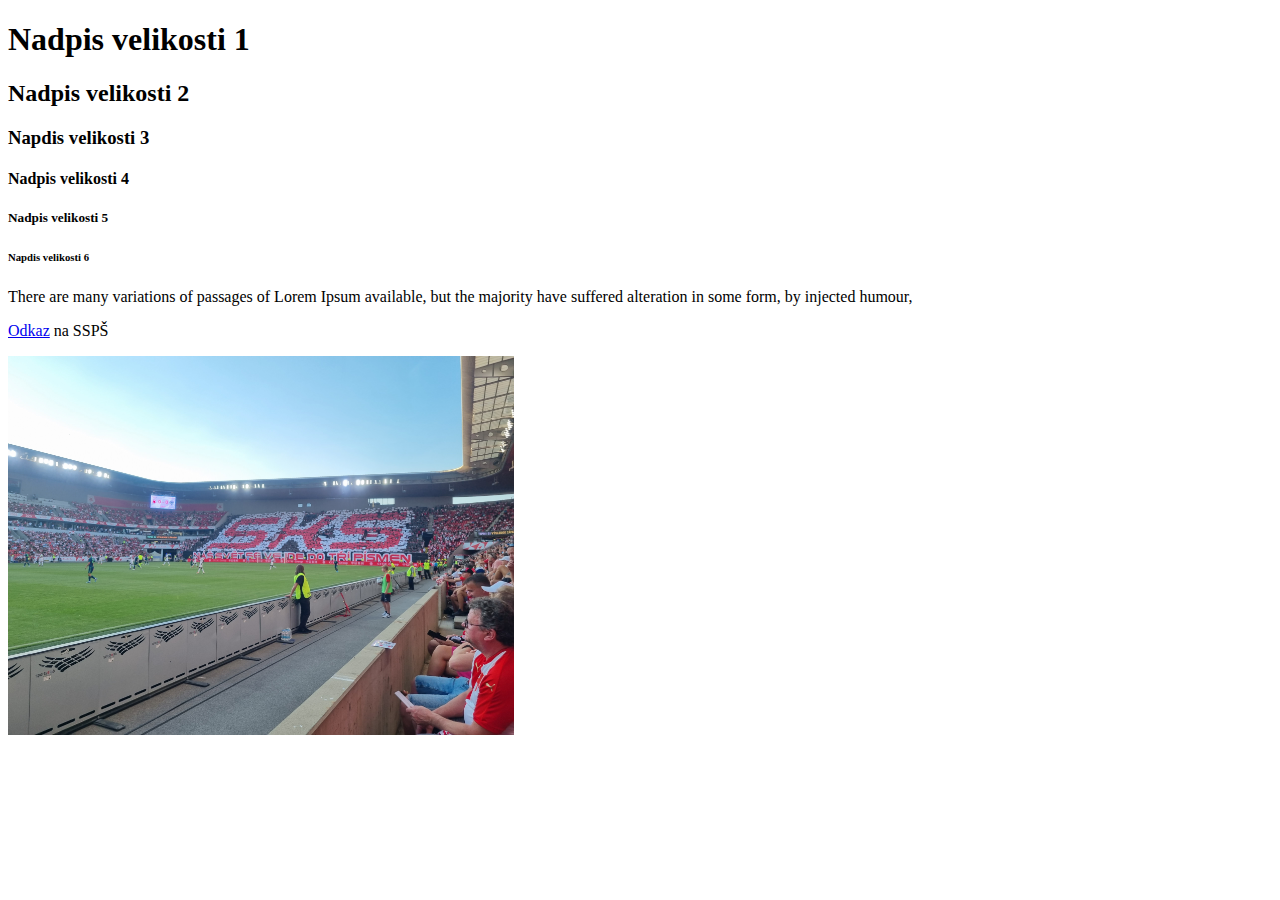
<file: index.html>
<!DOCTYPE html>
<head>
    <meta charset="utf-8">
    <meta http-equiv="X-UA-Compatible" content="IE=edge">
    <title>WBA 30.9.</title>
    <link rel="stylesheet" href="style.css">
</head>
<body>
    <h1>Nadpis velikosti 1</h1>
    <h2>Nadpis velikosti 2</h2>
    <h3>Napdis velikosti 3</h3>
    <h4>Nadpis velikosti 4</h4>
    <h5>Nadpis velikosti 5</h5>
    <h6>Napdis velikosti 6</h6>
    <p>There are many variations of passages of Lorem Ipsum available, but the majority have suffered alteration in some form, by injected humour,</p>
    <p><a href="https://ssps.cz">Odkaz</a> na SSPŠ</p>
    <img src="images/20220804_191922.jpg">
</body>
</html>
</file>
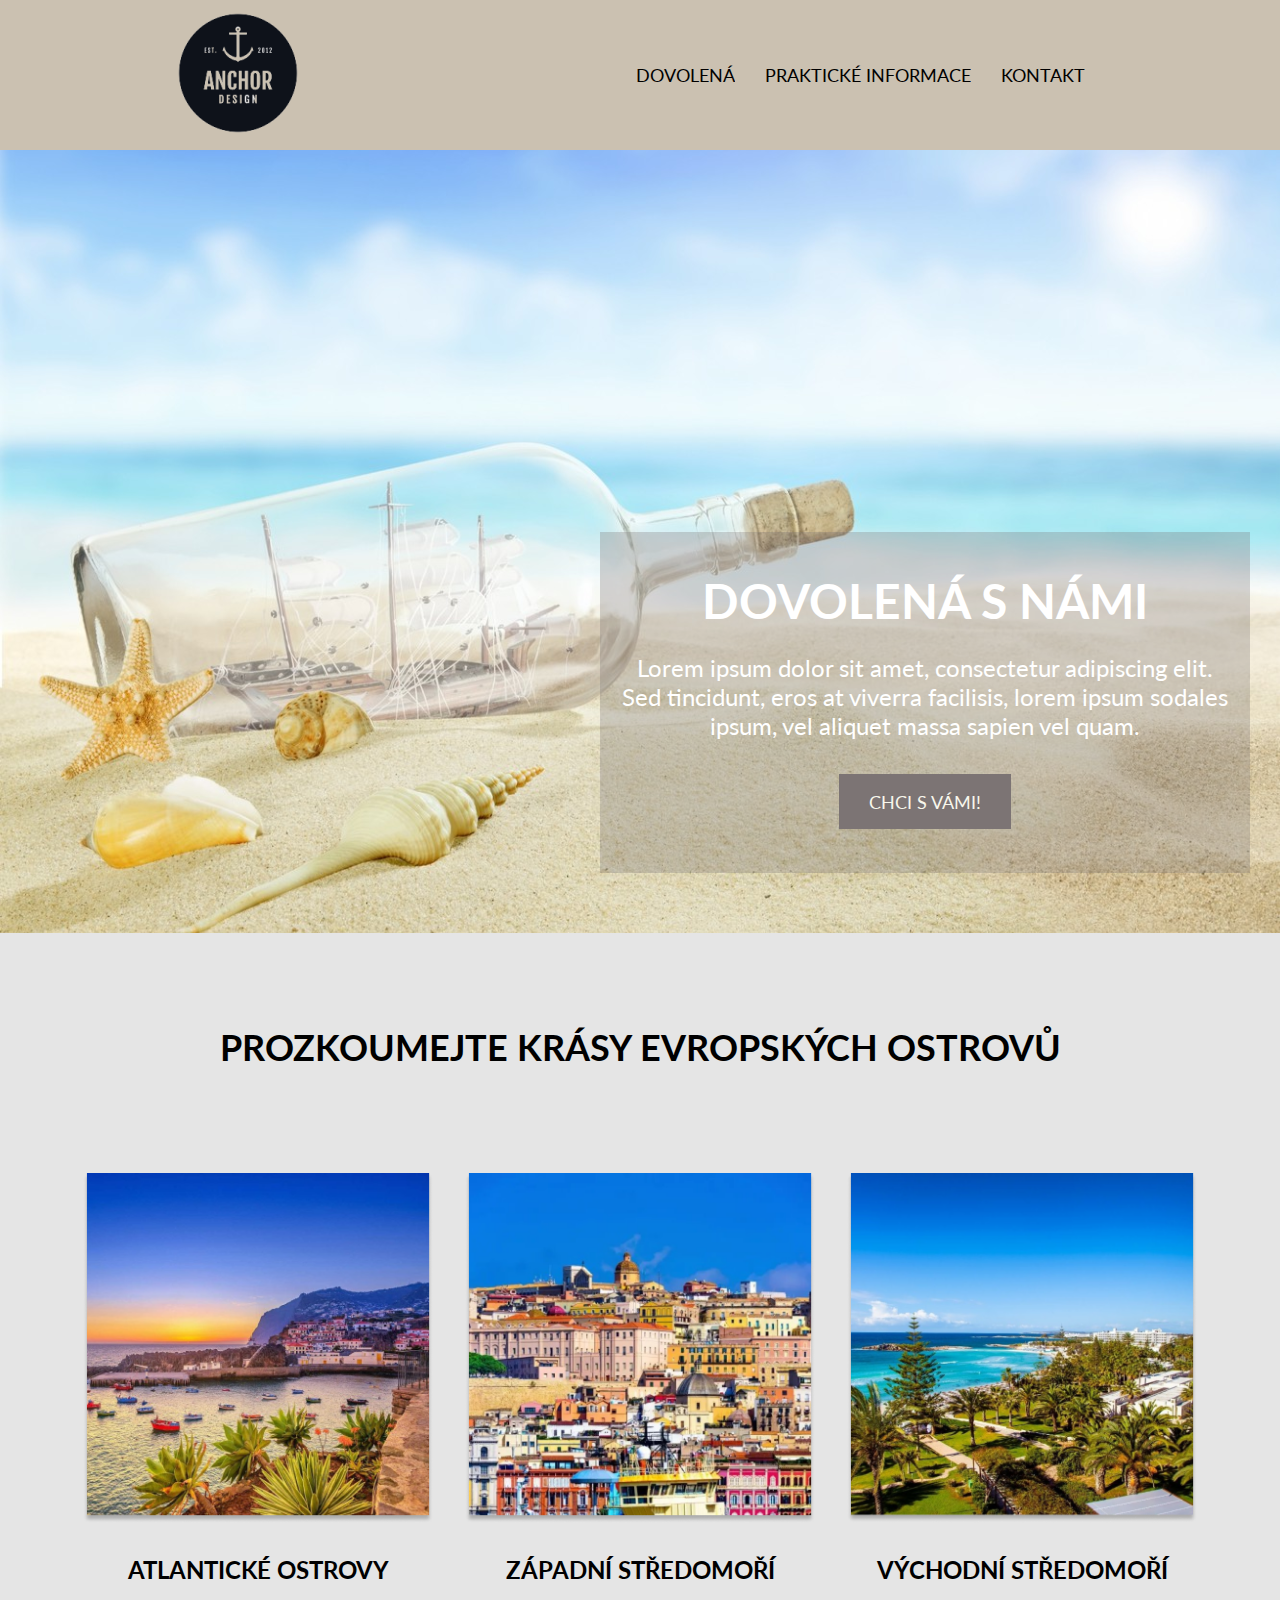
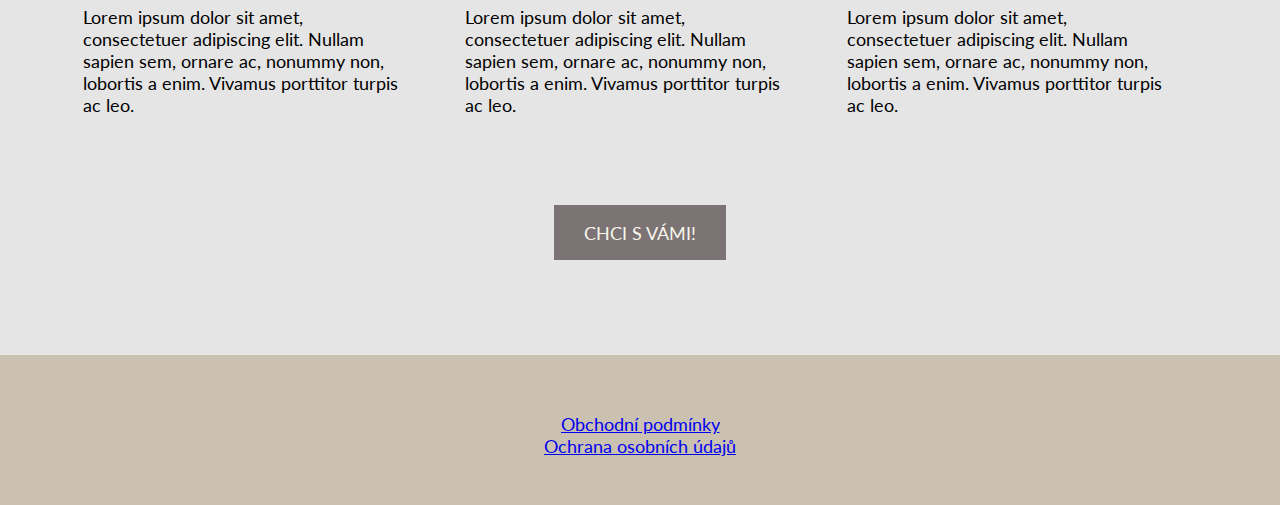
<file: individual-work/figma-01/index.html>
<!DOCTYPE html>
<html lang="cs">
<head>
        <meta charset="UTF-8">
        <meta http-equiv="X-UA-Compatible" content="IE=edge">
        <meta name="viewport" content="width=device-width, initial-scale=1.0">
        <title>Figma 01</title>
        <link rel="stylesheet" href="style.css">
        <link href='https://fonts.googleapis.com/css?family=Lato' rel='stylesheet'>
</head>
<body>
        <header>
                <nav>
                        <!--logo-->
                        <div class="logo">
                                <img src="images/logo.png" alt="logo">
                        </div>
                        <!--menu-->
                        <div class="menu">
                                <a href="#" class="active">Dovolená</a>
                                <a href="info.html">Praktické informace</a>
                                <a href="kontakt.html">Kontakt</a>
                        </div>
                        <div class="hamburger">
                                <span></span>
                                <span></span>
                                <span></span>
                        </div>
                </nav>

        </header>
        <!--úvodní bar-->
        <section class="sekce-jedna">
                <!--bar první-->
                <div class="nadpis">
                        <h1>Dovolená s námi</h1>
                        <p>Lorem ipsum dolor sit amet, consectetur adipiscing elit. Sed tincidunt, eros at viverra facilisis, lorem ipsum sodales ipsum, vel aliquet massa sapien vel quam.</p>
                        <button>Chci s vámi!</button>
                </div>
        </section>
        <!--secondary bar-->
        <section class="sekce-dva">
                <div class="obsah">
                        <h2>Prozkoumejte krásy evropských ostrovů</h2>
                        <!--obrazek1-->
                        <div class="image-containers">
                                <div class="image-wrapper">
                                        <img src="images/madeira.png" alt="Atlatincké ostrovy">
                                        <div class="option">
                                                <h3>Atlantické ostrovy</h3>
                                                <p>Lorem ipsum dolor sit amet, consectetuer adipiscing elit. Nullam sapien sem, ornare ac, nonummy non, lobortis a enim. Vivamus porttitor turpis ac leo.</p>
                                        </div>
                        </div>
                        <!--obrazek2-->
                        <div class="image-wrapper">
                                <img src="images/sardinie.png" alt="Západní středomoří">
                                <div class="option">
                                        <h3>Západní středomoří</h3>
                                        <p>Lorem ipsum dolor sit amet, consectetuer adipiscing elit. Nullam sapien sem, ornare ac, nonummy non, lobortis a enim. Vivamus porttitor turpis ac leo.</p>
                                </div>
                        </div>
                        <!--obrazek3-->
                        <div class="image-wrapper">
                                <img src="images/kypr.png" alt="Východní středomoří">
                                <div class="option">
                                        <h3>Východní středomoří</h3>
                                        <p>Lorem ipsum dolor sit amet, consectetuer adipiscing elit. Nullam sapien sem, ornare ac, nonummy non, lobortis a enim. Vivamus porttitor turpis ac leo.</p>
                                </div>
                        </div>
                </div>
                <button>Chci s vámi!</button>
        </section>
        <!--zápatí-->
        <footer>
                <a href="#">Obchodní podmínky</a>
                <a href="#">Ochrana osobních údajů</a>
        </footer>
        <script src="script.js"></script>
</body>
</html>
</file>
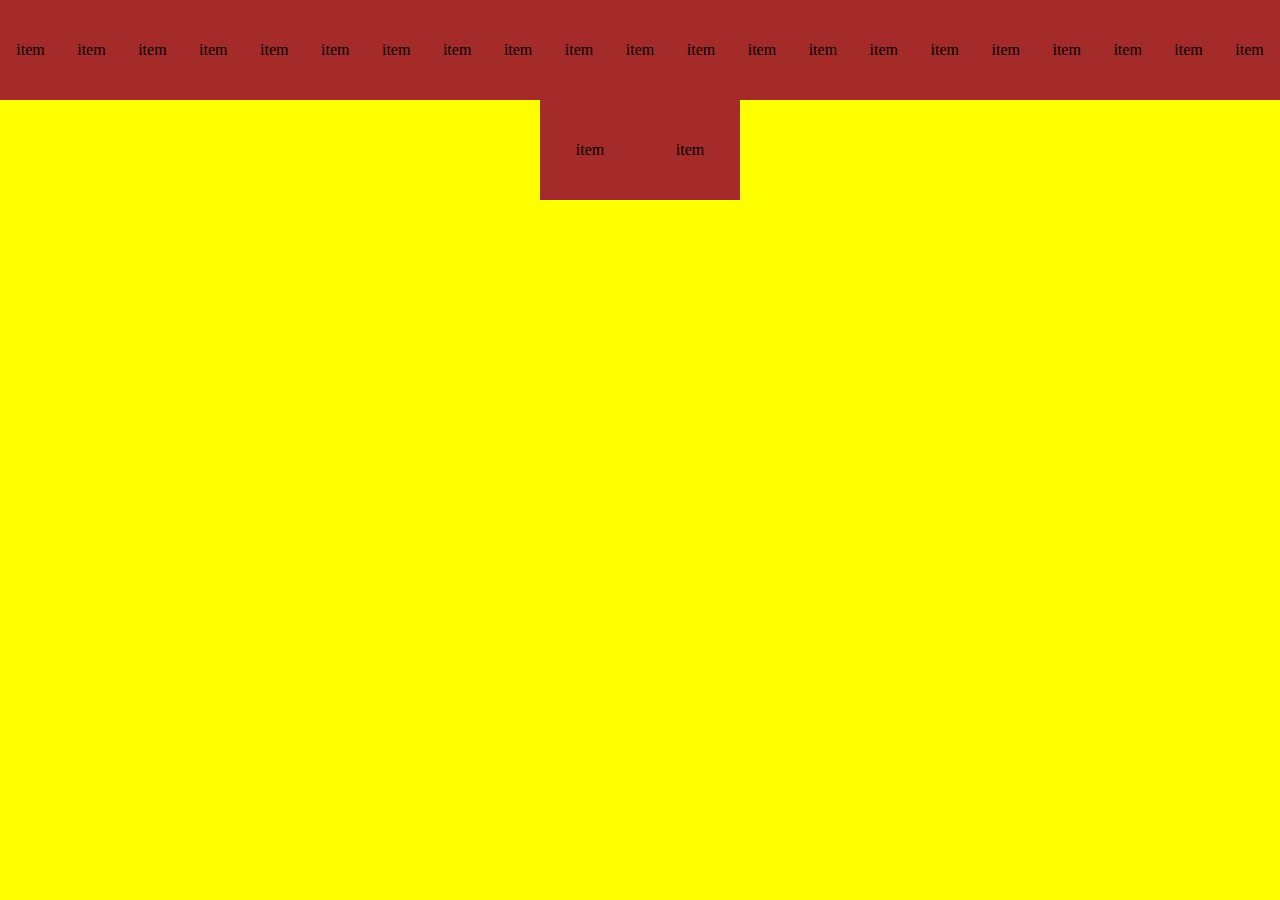
<file: individual-work/flex-00/index.html>
<!DOCTYPE html>
<html lang="cs">
<head>
        <meta charset="UTF-8">
        <meta http-equiv="X-UA-Compatible" content="IE=edge">
        <meta name="viewport" content="width=device-width, initial-scale=1.0">
        <link rel="stylesheet" href="style.css">
        <title>Flex 00</title>
</head>
<body>
        <div class="box-main">
                <div class="flex">
                    <div class="flex-1">
                        <div class="box"><a>item</a></div>
                        <div class="box"><a>item</a></div>
                        <div class="box"><a>item</a></div>
                        <div class="box"><a>item</a></div>
                        <div class="box"><a>item</a></div>
                        <div class="box"><a>item</a></div>
                        <div class="box"><a>item</a></div>
                        <div class="box"><a>item</a></div>
                        <div class="box"><a>item</a></div>
                        <div class="box"><a>item</a></div>
                        <div class="box"><a>item</a></div>
                        <div class="box"><a>item</a></div>
                        <div class="box"><a>item</a></div>
                        <div class="box"><a>item</a></div>
                        <div class="box"><a>item</a></div>
                        <div class="box"><a>item</a></div>
                        <div class="box"><a>item</a></div>
                        <div class="box"><a>item</a></div>
                        <div class="box"><a>item</a></div>
                        <div class="box"><a>item</a></div>
                        <div class="box"><a>item</a></div>
                    </div>
                    <div class="flex-2">
                        <div class="box1"><a>item</a></div>
                        <div class="box1"><a>item</a></div>
                    </div>
                </div>
        </div>
</body>
</html>
</file>
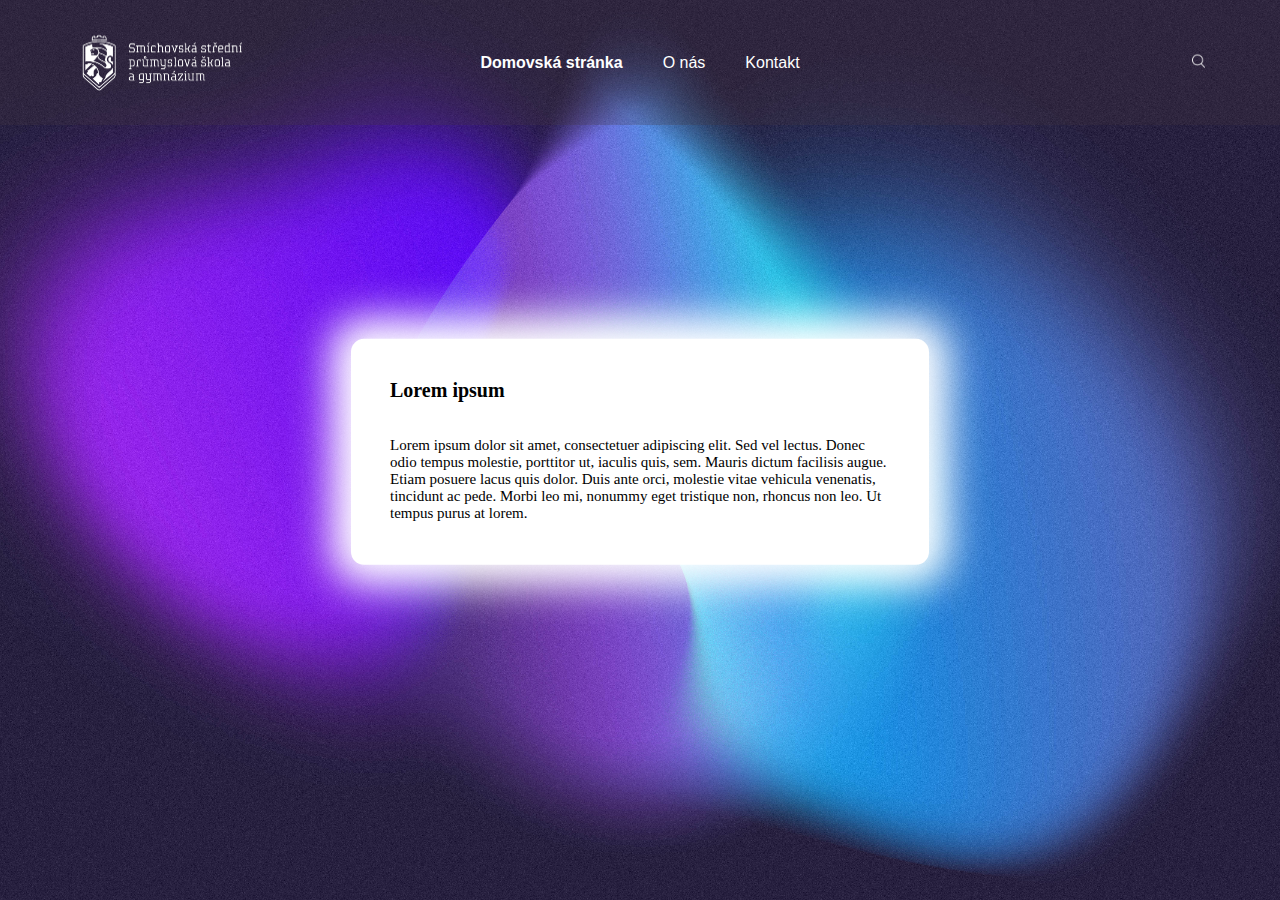
<file: individual-work/flex-01/index.html>
<html lang="cs">
<head>
        <meta charset="UTF-8">
        <meta http-equiv="X-UA-Compatible" content="IE=edge">
        <meta name="viewport" content="width=device-width, initial-scale=1.0">
        <title>CSS Flex</title>
        <!--zde pridat fonty-->
        <link rel="stylesheet" href="style.css">
</head>

<body>
        <!--hlavicka, menu, logo-->
        <header style="z-index: +1">
                <img class="logo" src="logo.png" alt="SSPŠ a gymnázium">
                <div class="center center-vertically center-horizontally">
                        <div class="center2">
                                <div class="home"><p>Domovská stránka</p></div>
                                <div class="about-us"><p>O nás</p></div>
                                <div class="contact"><p>Kontakt</p></div>
                        </div>
                </div>
                <img class="search" src="search.png" alt="search">
        </header>
        <!--telicko, text a dalsi divy-->
        <div class="center center-vertically center-horizontally">
                <div class="content">
                        <div class="box">
                                <h5>Lorem ipsum</h5>
                                <h6>Lorem ipsum dolor sit amet, consectetuer adipiscing elit. Sed vel lectus. Donec odio tempus molestie, porttitor ut, iaculis quis, sem. Mauris dictum facilisis augue. Etiam posuere lacus quis dolor. Duis ante orci, molestie vitae vehicula venenatis, tincidunt ac pede. Morbi leo mi, nonummy eget tristique non, rhoncus non leo. Ut tempus purus at lorem.</h6>
                        </div>
                </div>
        </div>
        <div class="background"></div>
</body>

</html>
</file>
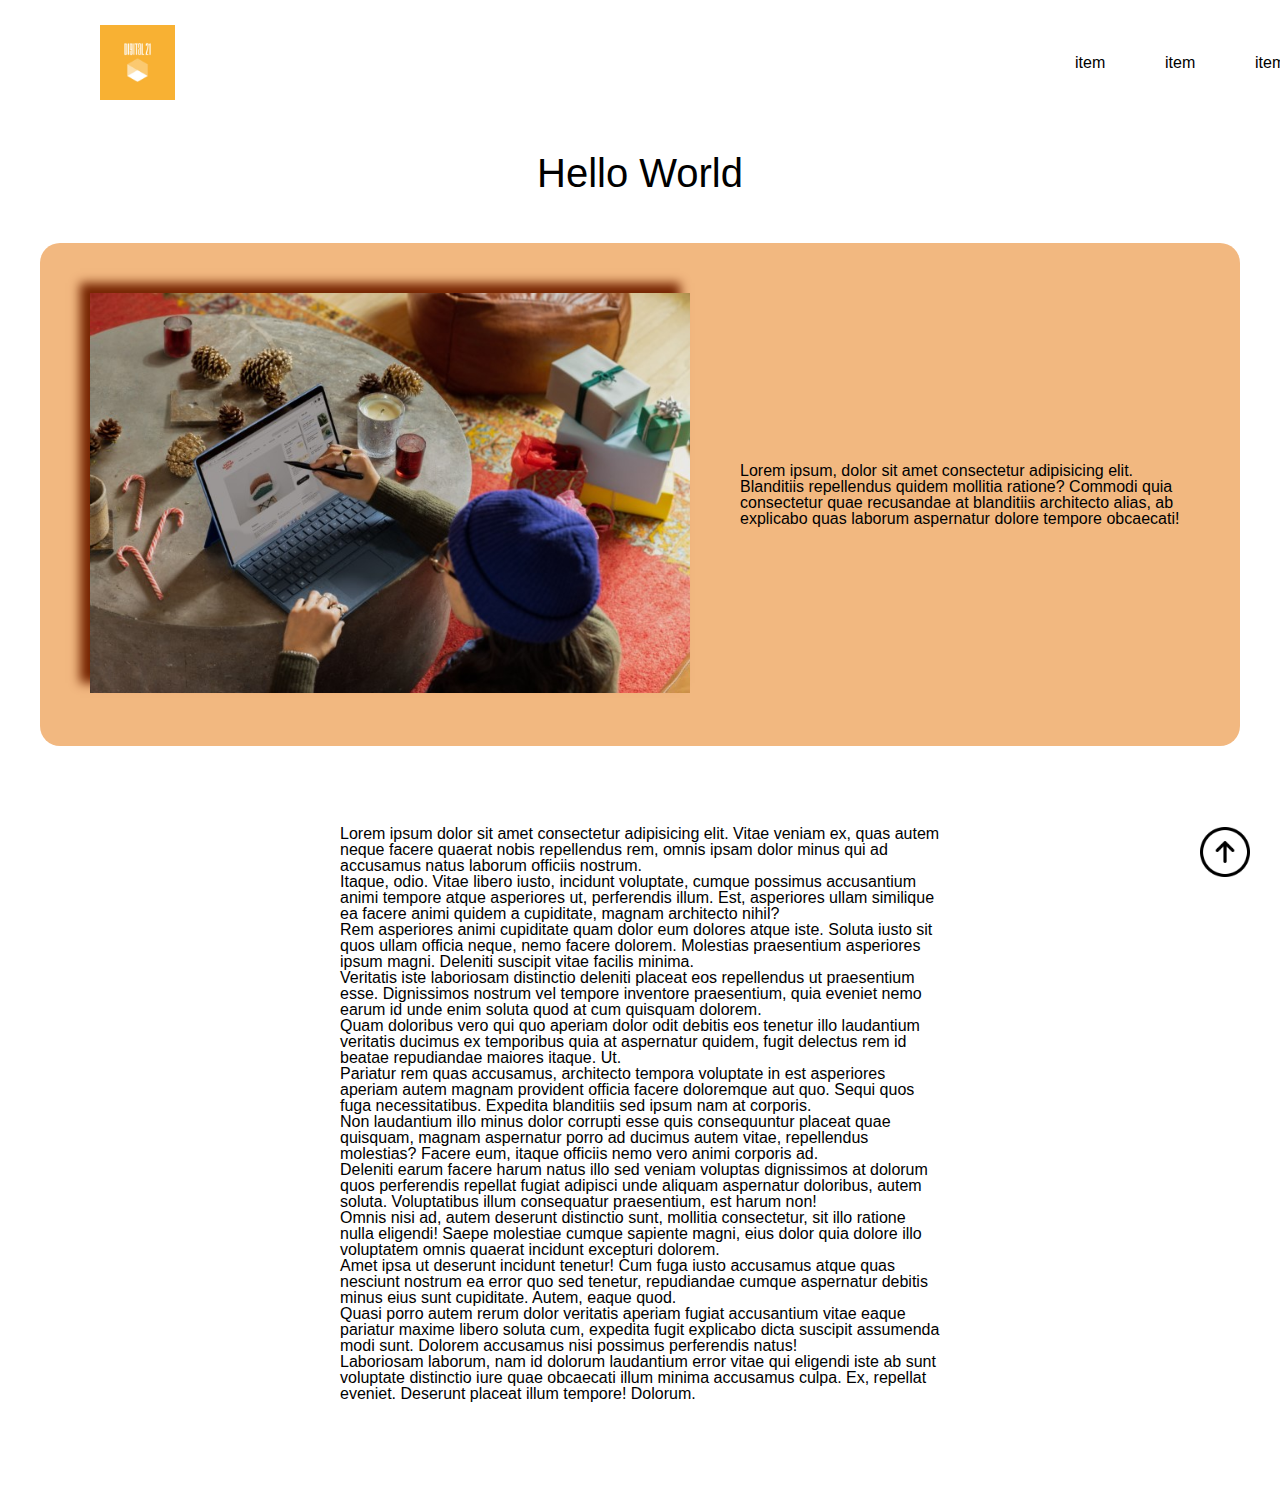
<file: individual-work/css-position-1/css-position-revision_zadani/index.html>
<!DOCTYPE html>
<html lang="en">

<head>
    <meta charset="UTF-8">
    <meta http-equiv="X-UA-Compatible" content="IE=edge">
    <meta name="viewport" content="width=device-width, initial-scale=1.0">
    <title>CSS position</title>
    <link rel="stylesheet" href="reset.css">
    <link rel="stylesheet" href="style.css">
</head>

<body>
    <main class="container">
        <header class="header">
            <div class="header-logo">
                <img src="./images/logo_size_invert.jpg" alt="" srcset="">
            </div>
            <nav class="navbar">
                <div class="nav-item">item</div>
                <div class="nav-item">item</div>
                <div class="nav-item">item</div>
            </nav>
        </header>

        <div class="headline-1">
            <h1>Hello World</h1>
        </div>

        <section class="hero-section">
            <div class="hero-img">
                <img src="./images/hero-small.jpg" alt="Hero">
                <div class="img-placeholder"></div>
            </div>
            <div class="hero-text">
                <p>Lorem ipsum, dolor sit amet consectetur adipisicing elit. Blanditiis repellendus quidem mollitia
                    ratione? Commodi quia consectetur quae recusandae at blanditiis architecto alias, ab explicabo quas
                    laborum aspernatur dolore tempore obcaecati!</p>
            </div>
        </section>
        <section class="text">
            <div class="text-wrapper">
                <p>Lorem ipsum dolor sit amet consectetur adipisicing elit. Vitae veniam ex, quas autem neque facere
                    quaerat
                    nobis repellendus rem, omnis ipsam dolor minus qui ad accusamus natus laborum officiis nostrum.</p>
                <p>Itaque, odio. Vitae libero iusto, incidunt voluptate, cumque possimus accusantium animi tempore atque
                    asperiores ut, perferendis illum. Est, asperiores ullam similique ea facere animi quidem a
                    cupiditate,
                    magnam architecto nihil?</p>
                <p>Rem asperiores animi cupiditate quam dolor eum dolores atque iste. Soluta iusto sit quos ullam
                    officia
                    neque, nemo facere dolorem. Molestias praesentium asperiores ipsum magni. Deleniti suscipit vitae
                    facilis minima.</p>
                <p>Veritatis iste laboriosam distinctio deleniti placeat eos repellendus ut praesentium esse.
                    Dignissimos
                    nostrum vel tempore inventore praesentium, quia eveniet nemo earum id unde enim soluta quod at cum
                    quisquam dolorem.</p>
                <p>Quam doloribus vero qui quo aperiam dolor odit debitis eos tenetur illo laudantium veritatis ducimus
                    ex
                    temporibus quia at aspernatur quidem, fugit delectus rem id beatae repudiandae maiores itaque. Ut.
                </p>
                <p>Pariatur rem quas accusamus, architecto tempora voluptate in est asperiores aperiam autem magnam
                    provident officia facere doloremque aut quo. Sequi quos fuga necessitatibus. Expedita blanditiis sed
                    ipsum nam at corporis.</p>
                <p>Non laudantium illo minus dolor corrupti esse quis consequuntur placeat quae quisquam, magnam
                    aspernatur
                    porro ad ducimus autem vitae, repellendus molestias? Facere eum, itaque officiis nemo vero animi
                    corporis ad.</p>
                <p>Deleniti earum facere harum natus illo sed veniam voluptas dignissimos at dolorum quos perferendis
                    repellat fugiat adipisci unde aliquam aspernatur doloribus, autem soluta. Voluptatibus illum
                    consequatur
                    praesentium, est harum non!</p>
                <p>Omnis nisi ad, autem deserunt distinctio sunt, mollitia consectetur, sit illo ratione nulla eligendi!
                    Saepe molestiae cumque sapiente magni, eius dolor quia dolore illo voluptatem omnis quaerat incidunt
                    excepturi dolorem.</p>
                <p>Amet ipsa ut deserunt incidunt tenetur! Cum fuga iusto accusamus atque quas nesciunt nostrum ea error
                    quo
                    sed tenetur, repudiandae cumque aspernatur debitis minus eius sunt cupiditate. Autem, eaque quod.
                </p>
                <p>Quasi porro autem rerum dolor veritatis aperiam fugiat accusantium vitae eaque pariatur maxime libero
                    soluta cum, expedita fugit explicabo dicta suscipit assumenda modi sunt. Dolorem accusamus nisi
                    possimus
                    perferendis natus!</p>
                <p>Laboriosam laborum, nam id dolorum laudantium error vitae qui eligendi iste ab sunt voluptate
                    distinctio
                    iure quae obcaecati illum minima accusamus culpa. Ex, repellat eveniet. Deserunt placeat illum
                    tempore!
                    Dolorum.</p>
            </div>
        </section>

        <div class="top-link-wrapper">
            <div class="top-link">
                <a href="#">
                    <img src="./images/up-arrow.png" alt="Ikona">
                </a>
            </div>
        </div>
    </main>

</body>

</html>
</file>
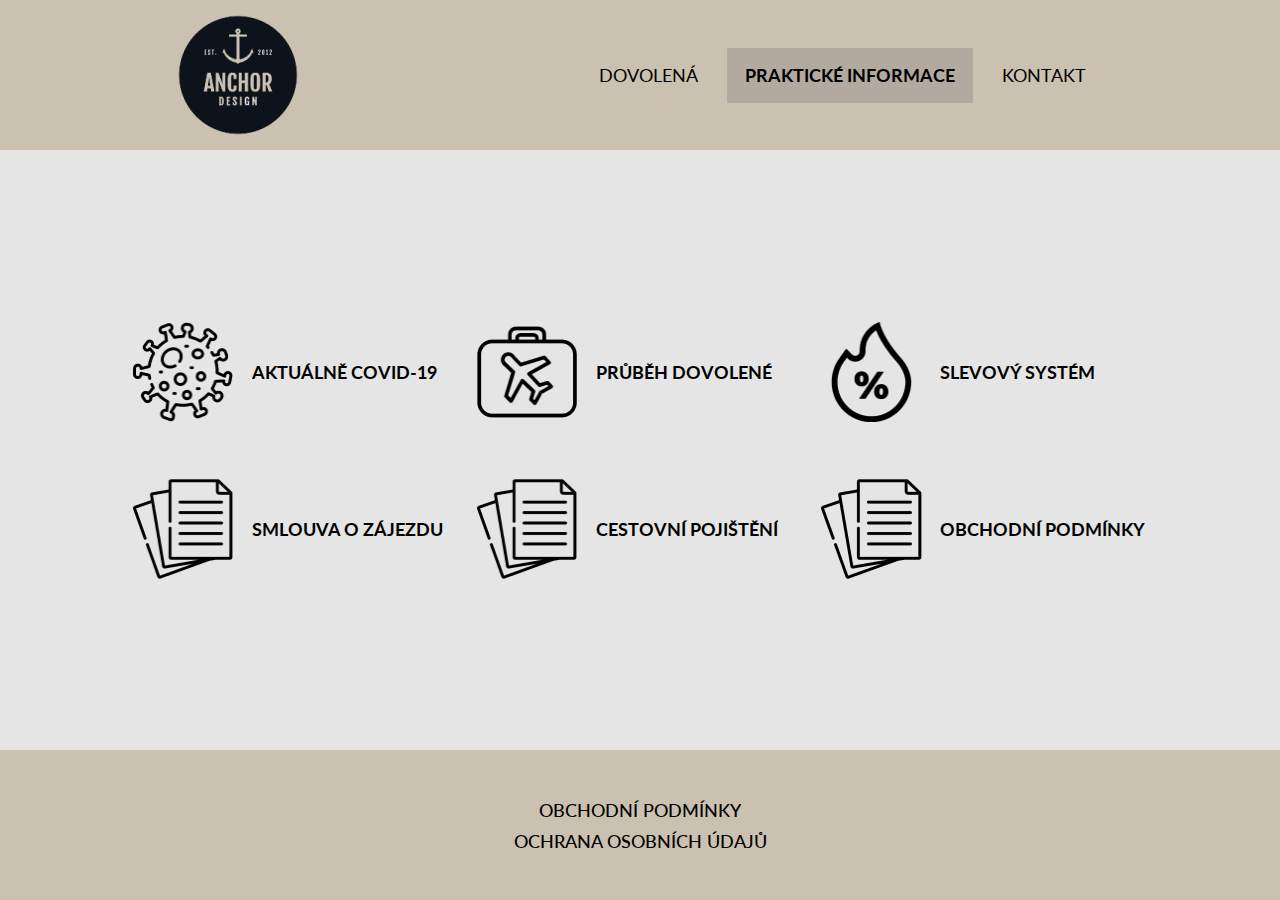
<file: individual-work/figma-01/info.html>
<html lang="cs">
<head>
    <meta charset="UTF-8">
    <meta http-equiv="X-UA-Compatible" content="IE=edge">
    <meta name="viewport" content="width=device-width, initial-scale=1.0">
    <title>Informace</title>
    <link rel="stylesheet" href="scss.css">
    <link href='https://fonts.googleapis.com/css?family=Lato' rel='stylesheet'>
</head>
<body>
    <header>
        <nav>
          <div class="logo">
            <img src="images/logo.png" alt="Logo">
          </div>
          <div class="menu">
            <a href="index.html">Dovolená</a>
            <a href="#" class="active">Praktické informace</a>
            <a href="kontakt.html">Kontakt</a>
          </div>
          <div class="hamburger">
            <span></span>
            <span></span>
            <span></span>
          </div>
        </nav>
      </header>
      <section class="info">
        <div class="content">
            <div class="section">
              <div class="icon">
                <img src="images/coronavirus.png" alt="Ikona">
              </div>
              <div class="description">
                <h4>Aktuálně COVID-19</h4>
              </div>
            </div>
            <div class="section">
              <div class="icon">
                <img src="images/luggage.png" alt="Ikona">
              </div>
              <div class="description">
                <h4>Průběh dovolené</h4>
              </div>
            </div>
            <div class="section">
              <div class="icon">
                <img src="images/sale.png" alt="Ikona">
              </div>
              <div class="description">
                <h4>Slevový systém</h4>
              </div>
            </div>
            <div class="section">
              <div class="icon">
                <img src="images/doc 1.png" alt="Ikona">
              </div>
              <div class="description">
                <h4>Smlouva o zájezdu</h4>
              </div>
            </div>
            <div class="section">
              <div class="icon">
                <img src="images/doc 1.png" alt="Ikona">
              </div>
              <div class="description">
                <h4>Cestovní pojištění</h4>
              </div>
            </div>
            <div class="section">
              <div class="icon">
                <img src="images/doc 1.png" alt="Ikona">
              </div>
              <div class="description">
                <h4>Obchodní podmínky</h4>
              </div>
            </div>
          </div>
      </section>
      <footer>
        <p>obchodní podmínky</p>
        <p>ochrana osobních údajů</p>
      </footer>
      <script src="script.js"></script>
</body>
</html>
</file>
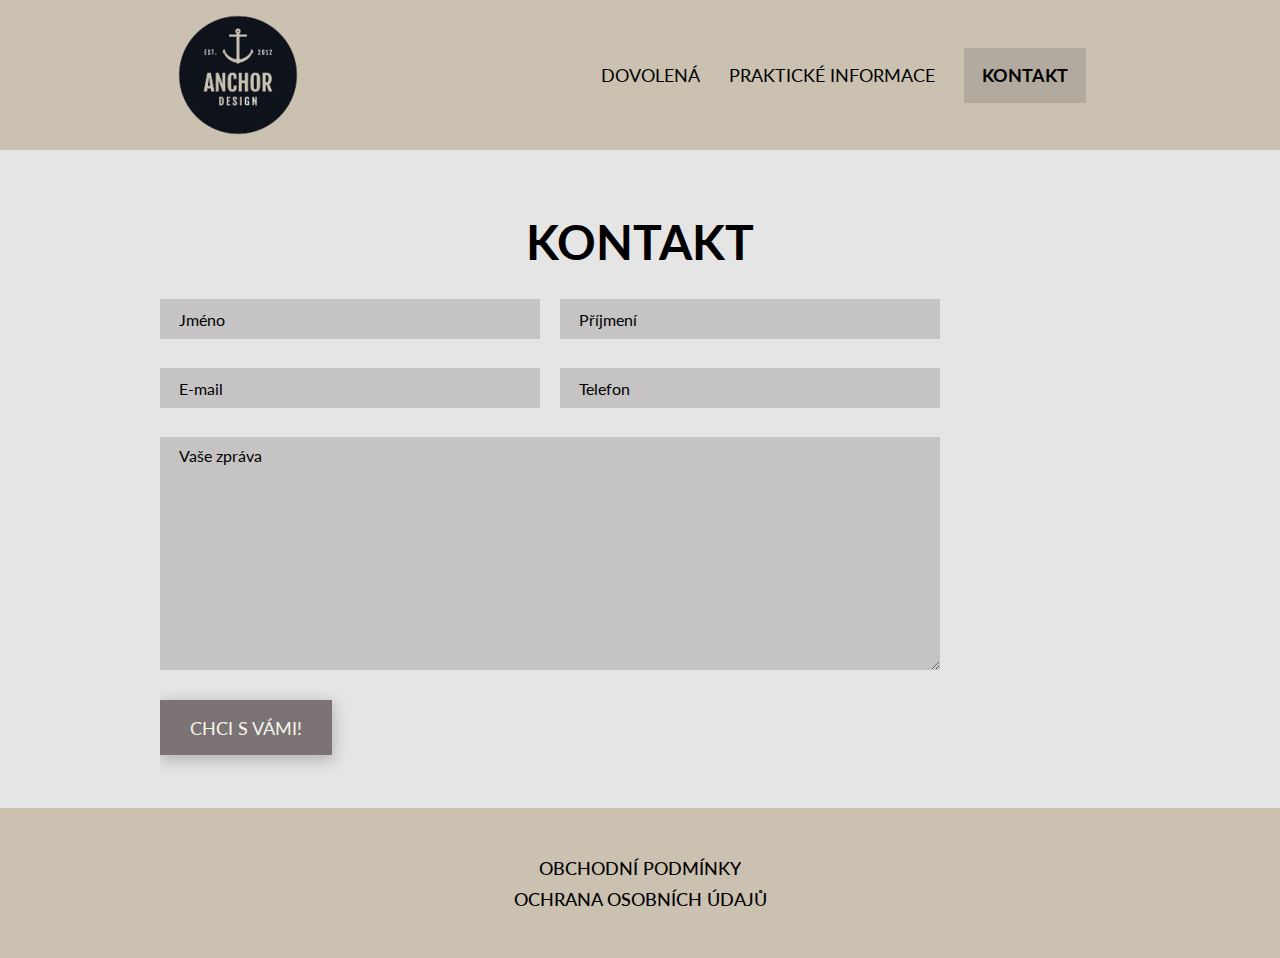
<file: individual-work/figma-01/kontakt.html>
<html lang="cs">
<head>
    <meta charset="UTF-8">
    <meta http-equiv="X-UA-Compatible" content="IE=edge">
    <meta name="viewport" content="width=device-width, initial-scale=1.0">
    <title>Kontakt</title>
    <link rel="stylesheet" href="scss.css">
    <link href='https://fonts.googleapis.com/css?family=Lato' rel='stylesheet'>
</head>
<body>
    <header>
        <nav>
          <div class="logo">
            <img src="images/logo.png" alt="Logo">
          </div>
          <div class="menu">
            <a href="index.html">Dovolená</a>
            <a href="info.html">Praktické informace</a>
            <a href="#"  class="active">Kontakt</a>
          </div>
          <div class="hamburger">
            <span></span>
            <span></span>
            <span></span>
          </div>
        </nav>
      </header>
      <div class="kontakt-container">
        <h1>Kontakt</h1>
        <div class="kontakt-container-druhy">
        <div class="form-group">
          <input type="text" class="input-field" placeholder="Jméno">
          <input type="text" class="input-field" placeholder="Příjmení">
        </div>
        <div class="form-group">
          <input type="email" class="input-field" placeholder="E-mail">
          <input type="tel" class="input-field" placeholder="Telefon">
        </div>
        <div>
          <textarea class="input-field" placeholder="Vaše zpráva"></textarea>
        </div>
        <div class="button">
        <button>Chci s vámi!</button>
    </div>
</div>
      </div>
      <footer>
        <p>obchodní podmínky</p>
        <p>ochrana osobních údajů</p>
      </footer>
      <script src="script.js"></script>
</body>
</html>
</file>
<file: style.css>
img {
    max-width: 40%;
}
</file>
<file: individual-work/figma-01/style.css>
* {
  box-sizing: border-box;
  overflow-x: hidden;
  font-family: "Lato";
}

body {
  margin: 0;
  font-size: 18px;
  font-family: Arial, sans-serif;
  background-color: #E5E5E5;
}

header {
  justify-content: space-between;
  align-items: center;
  width: 100vw;
  background-color: #CBC1B1;
  height: 150px;
  display: flex;
}

nav {
  width: 100vw;
  justify-content: space-between;
  display: flex;
  align-items: center;
}

h1 {
  margin: 0;
  text-transform: uppercase;
}

h2 {
  margin: 0;
  text-transform: uppercase;
  font-size: 36px;
  line-height: 44px;
  margin-top: 92px;
  margin-bottom: 104px;
}

h3 {
  text-transform: uppercase;
  margin-bottom: 22px;
  margin-top: 28px;
}

.hamburger {
  display: none;
}

.menu {
  display: flex;
  justify-content: flex-end;
  align-items: center;
  margin-right: 165px;
  text-transform: uppercase;
}
.menu a {
  color: #000;
  text-decoration: none;
  margin-right: 30px;
}
.menu a:active {
  background-color: #b3aa9f;
  padding: 18px 18px 17px;
  font-weight: bold;
}

.logo img {
  height: 150px;
  width: auto;
  margin-left: 163px;
}

.sekce-jedna {
  height: 87vh;
  background-image: url("images/hero.svg");
  background-repeat: no-repeat;
  background-size: cover;
}

.nadpis {
  bottom: 27px;
  right: 30px;
  padding: 20px;
  width: 650px;
  padding-top: 40px;
  text-align: center;
  background-color: rgba(124, 116, 116, 0.3);
  color: #fff;
  font-size: 24px;
  position: absolute;
}

.sekce-dva {
  background-color: #E5E5E5;
}
.sekce-dva .obsah {
  display: flex;
  align-items: center;
  justify-content: center;
  flex-direction: column;
}
.sekce-dva .obsah .image-containers {
  display: flex;
  justify-content: space-between;
  flex-direction: row;
  gap: 32px;
}
.sekce-dva .obsah .image-containers .image-wrapper img {
  width: 350px;
  height: 350px;
}
.sekce-dva .obsah .image-containers .image-wrapper .option {
  display: flex;
  flex-direction: column;
}
.sekce-dva .obsah .image-containers .image-wrapper .option h3 {
  display: flex;
  justify-content: center;
  font-size: 24px;
}
.sekce-dva .obsah .image-containers .image-wrapper .option p {
  margin: 0;
  font-size: 18px;
  width: 320px;
}
.sekce-dva .obsah button {
  margin-top: 89px;
  margin-bottom: 95px;
}

footer {
  justify-content: center;
  align-items: center;
  height: 150px;
  width: 100%;
  padding-top: 10px;
  background-color: #CBC1B1;
  display: flex;
  flex-direction: column;
}
footer p {
  margin: 0;
  margin-bottom: 9px;
  text-transform: uppercase;
  font-weight: 500;
}

.info {
  height: calc(100vh - 300px);
  display: flex;
}
.info .obsah {
  flex-wrap: wrap;
  justify-content: center;
  margin: auto;
  height: auto;
  width: 1114px;
  row-gap: 58px;
  display: flex;
  -moz-column-gap: 19px;
       column-gap: 19px;
}
.info .obsah .section {
  display: flex;
  flex-direction: row;
  align-items: center;
  text-align: center;
  width: 328px;
}
.info .obsah .section .icon img {
  width: 100px;
  height: 100px;
  margin-right: 18px;
}
.info .obsah .section .description h4 {
  font-size: 18px;
  text-transform: uppercase;
}

button {
  font-size: 18px;
  text-transform: uppercase;
  width: 172px;
  height: 55px;
  background-color: #7C7474;
  line-height: normal;
  outline: none;
  overflow: visible;
  border: none;
  margin: 0;
  color: #F8F7EC;
  margin-bottom: 24px;
  margin-top: 10px;
  cursor: pointer;
  -webkit-font-smoothing: inherit;
  -moz-osx-font-smoothing: inherit;
  -webkit-appearance: none;
}

.kontakt-container {
  max-width: 960px;
  margin: 0 auto;
  margin-bottom: auto;
}
.kontakt-container h1 {
  font-weight: 700;
  font-size: 48px;
  margin-top: 63px;
  text-align: center;
}
.kontakt-container .form-group {
  display: flex;
  gap: 20px;
  margin-top: 29px;
}
.kontakt-container .form-group .input-field {
  width: 380px;
  height: 40px;
  font-size: 16px;
}
.kontakt-container textarea {
  width: 780px;
  height: 233px;
  font-size: 16px;
  margin-top: 29px;
  padding-top: 9px;
}
.kontakt-container .kontakt-container-druhy {
  display: flex;
  flex-direction: column;
  align-items: center;
}
.kontakt-container .button {
  margin-top: 20px;
  margin-bottom: 30px;
}

input[type=text],
input[type=email],
input[type=tel],
textarea {
  margin: 0;
  padding: 0;
  border: none;
  outline: none;
  background: rgba(124, 116, 116, 0.3);
  padding-left: 19px;
}

input[type=text]::-moz-placeholder, input[type=email]::-moz-placeholder, input[type=tel]::-moz-placeholder, textarea::-moz-placeholder {
  margin-left: 19px;
  margin-top: 9px;
  color: black;
}

input[type=text]::placeholder,
input[type=email]::placeholder,
input[type=tel]::placeholder,
textarea::placeholder {
  margin-left: 19px;
  margin-top: 9px;
  color: black;
}/*# sourceMappingURL=style.css.map */
</file>
<file: individual-work/flex-00/style.css>
.box-main{
        height:100%;
        display:flex;
        width:100%;
}
.flex{
        display:flex;
        flex-direction: column;
        justify-content: center;
        width:100%;
}
.flex-2{
        margin-top:auto;
        width:100%;
        justify-content: center;
        display:flex;
        align-self: center;
        align-self:flex-end;
}
.flex-1{
        display:flex;
}
body{
        margin:0;
        background-color: yellow;
}
.box1{
        margin-top:auto;
        display:flex;
        align-items: center;
        justify-content: center;
        width:100px;
        height:100px;
        background-color: brown;
}
.box{
        display:flex;
        align-items: center;
        justify-content: center;
        width:100px;
        height:100px;
        background-color: brown;
}
</file>
<file: individual-work/flex-01/style.css>
.background {
  background-image: url("Cosmic-Gradient.jpg");
  height: 100%;
  position: relative;
  background-position: center;
  background-repeat: no-repeat;
  background-size: cover;
}

h6 {
    font-weight: 100;
    font-size: 15px;
    max-width: 500px;
  }

  h5 {
    font-size: 20px;
    font-weight: 800;
  }

  .content {
    position: absolute;
    z-index: +2;
    top: 55.75%;
    -ms-transform: translateY(-50%);
    transform: translateY(-50%);
  }

  .box {
    position: relative;
    background-color: white;
    top: -50px;
    margin: 0;
    border-radius: 13px;
    padding-top: 7px;
    font-weight: 900;
    padding-left: 39px;
    padding-right: 39px;
    padding-bottom: 8px;
    text-align: left;
    box-shadow: 0px 0px 40px 21px white;
  }

  .search {
    width: 1%;
    margin: 0;
    position: absolute;
    top: 49%;
    -ms-transform: translateY(-50%);
    transform: translateY(-50%);
    right: 75px;
  }

  .center2 {
    position: absolute;
    top: 50%;
    -ms-transform: translateY(-50%);
    transform: translateY(-50%);
    color: white;
  }

  .center-vertically {
    display: flex;
    align-items: center;
  }

  .center-horizontally {
    display: flex;
    justify-content: center;
  }

  .center {
    height: -500;
  }

  .home {
    font-weight: 900;
    padding-right: 40px;
    float: left;
  }

  .about-us {
    padding-right: 40px;
    float: left;
  }

  .contact {
    float: right;
  }

  .logo {
    margin: 0;
    position: absolute;
    top: 50%;
    -ms-transform: translateY(-50%);
    transform: translateY(-50%);
  }

  header {
    font-family: Arial, Helvetica, sans-serif;
    height: 125px;
    background-color: rgba(70, 56, 63, 0.26);
    position: absolute;
    width: 100%;
  }

  body,
  html {
    height: 100%;
    margin: 0;
  }

  .logo {
    width: 224.5px;
    height: 110.5px;
    left: 50px;
  }
</file>
<file: individual-work/css-position-1/css-position-revision_zadani/style.css>
body {
  font-family: Verdana, Geneva, Tahoma, sans-serif;
}
/* Barvy
Světlá barva pozadí: #f2b880
Tmavší barvy pozadí za obrázkem: 
Barva text v oranžovém pozadí: #752400
*/

/*Header sekce*/
.header {
  display: -webkit-flex;
  display: flex;
}
.header-logo {
  -webkit-flex: 1;
  -ms-flex: 1;
  flex: 1;

}
.navbar {
  -webkit-flex: 1;
  -ms-flex: 1;
  flex: 1;
}
.navbar {
  margin-left: 900px;
  display: flex;
}
.nav-item {
  margin-top: 55px;
  width: 90px;
}

.header-logo img {
  max-width: 75px;
  margin-left: 100px;
  margin-top: 25px;
}

/*nadpis sekce*/
.headline-1 {
  text-align: center;
  margin: 50px;
  font-size: 40px;
}

/*sekce obrázku s textem*/
.hero-section {
  margin: auto;
  align-items: center;
  background-color: #f2b880;
  border-radius: 20px;
  max-width: 1200px;
  max-height: 1200px;
  display: -webkit-flex;
  display: flex;
}
.hero-img {
  margin: 50px;
  -webkit-flex: 1;
  -ms-flex: 1;
  flex: 1;
}
.hero-img img{
  box-shadow: -10px -10px 10px #752400;
  max-width: 600px;
}
.hero-text {
  margin-right: 50px;
  -webkit-flex: 1;
  -ms-flex: 1;
  flex: 1;
}

/*sekce textu zarovnaného v gridu*/
.text {
  max-width: 600px;
  margin: auto;
  margin-top: 80px;
  margin-bottom: 100px;
}

/*sekce se scrollback tlačítkem*/
.top-link {
  position: fixed;
  bottom: 20px;
  right: 30px;  
}
.top-link img {
  max-width: 50px;
}
</file>
<file: individual-work/figma-01/scss.css>
h1 {
  margin: 0;
  text-transform: uppercase;
}

h2 {
  margin: 0;
  text-transform: uppercase;
  font-size: 36px;
  line-height: 43.2px;
  margin-top: 92px;
  margin-bottom: 104px;
}

h3 {
  text-transform: uppercase;
  margin-bottom: 22px;
  margin-top: 28px;
}

* {
  box-sizing: border-box;
  overflow-x: hidden;
  font-family: "Lato";
}

body {
  margin: 0;
  font-size: 18px;
  font-family: Arial, sans-serif;
  background-color: #E5E5E5;
}

header {
  background-color: #CBC1B1;
  height: 150px;
  display: flex;
  justify-content: space-between;
  align-items: center;
  width: 100vw;
}

nav {
  width: 100vw;
  justify-content: space-between;
  display: flex;
  align-items: center;
}

.hamburger {
  display: none;
}

.menu {
  display: flex;
  justify-content: flex-end;
  align-items: center;
  margin-right: 165px;
  text-transform: uppercase;
}
.menu a {
  color: #000;
  text-decoration: none;
  margin-right: 29px;
}
.menu a.active {
  background-color: #b3aa9f;
  padding: 16px 18px 17px;
  font-weight: bold;
}

.logo img {
  height: 150px;
  width: auto;
  margin-left: 163px;
}

.section-one {
  height: 87vh;
  background-image: url("/images/hero.svg");
  background-repeat: no-repeat;
  background-size: cover;
}

.title {
  background-color: rgba(124, 116, 116, 0.3);
  color: #fff;
  font-size: 24px;
  position: absolute;
  bottom: 27px;
  right: 30px;
  padding: 20px;
  width: 650px;
  padding-top: 40px;
  text-align: center;
  text-shadow: 0px 5px 5px rgba(0, 0, 0, 0.2509803922);
}

button {
  font-size: 18px;
  text-transform: uppercase;
  width: 172.06px;
  height: 55px;
  background-color: #7C7474;
  line-height: normal;
  -webkit-font-smoothing: inherit;
  -moz-osx-font-smoothing: inherit;
  outline: none;
  overflow: visible;
  border: none;
  margin: 0;
  color: #F8F7EC;
  margin-bottom: 23px;
  margin-top: 10px;
  box-shadow: 0 4px 15px 1px rgba(0, 0, 0, 0.231372549);
  cursor: pointer;
}

.section-two {
  background-color: #E5E5E5;
}
.section-two .content {
  display: flex;
  align-items: center;
  justify-content: center;
  flex-direction: column;
}
.section-two .content .image-containers {
  display: flex;
  justify-content: space-between;
  flex-direction: row;
  gap: 31px;
}
.section-two .content .image-containers .image-wrapper img {
  width: 350px;
  height: 350px;
}
.section-two .content .image-containers .image-wrapper .caption {
  display: flex;
  flex-direction: column;
}
.section-two .content .image-containers .image-wrapper .caption h3 {
  display: flex;
  justify-content: center;
  font-size: 24px;
}
.section-two .content .image-containers .image-wrapper .caption p {
  margin: 0;
  font-size: 18px;
  width: 320px;
}
.section-two .content button {
  margin-top: 89px;
  margin-bottom: 95px;
}

footer {
  padding-top: 10px;
  background-color: #CBC1B1;
  display: flex;
  flex-direction: column;
  justify-content: center;
  align-items: center;
  height: 150px;
  width: 100%;
}
footer p {
  margin: 0;
  margin-bottom: 9px;
  text-transform: uppercase;
  font-weight: 500;
}

.info {
  height: calc(100vh - 300px);
  display: flex;
}
.info .content {
  display: flex;
  flex-wrap: wrap;
  justify-content: center;
  -moz-column-gap: 18.06px;
       column-gap: 18.06px;
  margin: auto;
  height: auto;
  width: 1114px;
  row-gap: 57px;
}
.info .content .section {
  display: flex;
  flex-direction: row;
  align-items: center;
  text-align: center;
  width: 326.28px;
}
.info .content .section .icon img {
  width: 100.36px;
  height: 100px;
  margin-right: 18.6px;
}
.info .content .section .description h4 {
  font-size: 18px;
  text-transform: uppercase;
}

.kontakt-container {
  max-width: 960px;
  margin: 0 auto;
  margin-bottom: auto;
}
.kontakt-container h1 {
  font-weight: 700;
  font-size: 48px;
  margin-top: 63px;
  text-align: center;
}
.kontakt-container .form-group {
  display: flex;
  gap: 20px;
  margin-top: 29px;
}
.kontakt-container .form-group .input-field {
  width: 380px;
  height: 40px;
  font-size: 16px;
}
.kontakt-container textarea {
  width: 780px;
  height: 233px;
  font-size: 16px;
  margin-top: 29px;
  padding-top: 9px;
}
.kontakt-container .kontakt-container-two {
  display: flex;
  flex-direction: column;
  align-items: center;
}
.kontakt-container .button {
  margin-top: 20px;
  margin-bottom: 30px;
}

input[type=text],
input[type=email],
input[type=tel],
textarea {
  margin: 0;
  padding: 0;
  border: none;
  outline: none;
  background: rgba(124, 116, 116, 0.3);
  padding-left: 19px;
}

input[type=text]::-moz-placeholder, input[type=email]::-moz-placeholder, input[type=tel]::-moz-placeholder, textarea::-moz-placeholder {
  margin-left: 19px;
  margin-top: 9px;
  color: black;
}

input[type=text]::placeholder,
input[type=email]::placeholder,
input[type=tel]::placeholder,
textarea::placeholder {
  margin-left: 19px;
  margin-top: 9px;
  color: black;
}

@media screen and (max-width: 800px) {
  header {
    height: 80px;
    padding: 0 20px;
  }
  .logo img {
    height: 66.13px;
    margin-left: 40px;
  }
  .menu {
    display: none;
    position: absolute;
    top: 80px;
    left: 0%;
    transform: translateY(-100%);
    transition: transform 0.3s ease-in-out;
    background-color: #CBC1B1;
    flex-direction: column;
    align-items: center;
    justify-content: center;
    height: calc(100vh - 80px);
    width: 100%;
  }
  .menu a {
    display: block;
    margin-bottom: 21px;
    text-align: center;
    width: 100%;
    font-size: 13px;
  }
  .menu a.active {
    background-color: #b3aa9f;
    color: #fff;
    padding: 16px 18px 17px;
    border-radius: 4px;
    text-align: center;
    width: 100%;
    font-size: 13px;
  }
  .menu.active {
    padding: 20px;
    display: block;
    transform: translateY(0%);
    transition: transform 0.3s ease-in-out;
    z-index: 1;
    height: auto;
  }
  .hamburger {
    display: block;
    height: 30px;
    width: 30px;
    margin-right: 40px;
    cursor: pointer;
  }
  .hamburger span {
    display: block;
    height: 4px;
    width: 100%;
    background-color: #000;
    margin-bottom: 5px;
    border-radius: 5px;
  }
  .section-one {
    height: 250px;
    background-color: #E5E5E5;
    background-image: none;
    display: flex;
    justify-content: center;
    align-items: center;
  }
  button {
    background-color: rgba(248, 247, 236, 0.3);
    color: #000000;
    font-weight: 600;
  }
  p {
    margin-bottom: 15px;
  }
  .title {
    background-color: rgb(124, 116, 116);
    color: #F8F7EC;
    font-size: 13px;
    padding: 20px;
    width: 310px;
    height: 200px;
    padding-top: 30px;
    text-align: center;
    text-shadow: 0px 5px 5px rgba(0, 0, 0, 0.2509803922);
    position: static;
    overflow-y: hidden;
  }
  button {
    font-size: 11px;
    width: 120px;
    height: 25px;
  }
  .section-two button {
    margin-top: 38.95px !important;
    margin-bottom: 50px !important;
    font-weight: 600;
  }
  .section-two .content h2 {
    margin-top: 16px;
    margin-bottom: 32px;
    font-size: 11px;
  }
  .section-two .content .image-containers {
    display: flex;
    justify-content: space-between;
    flex-direction: column;
    gap: 38.8px;
  }
  .section-two .content .image-containers .image-wrapper {
    display: flex;
  }
  .section-two .content .image-containers .image-wrapper img {
    width: 117.2px;
    height: 117.2px;
  }
  .section-two .content .image-containers .image-wrapper .caption {
    margin-left: 17.8px;
  }
  .section-two .content .image-containers .image-wrapper .caption h3 {
    justify-content: left;
    font-size: 12px;
    margin-bottom: 10px;
    margin-top: 21px;
  }
  .section-two .content .image-containers .image-wrapper .caption p {
    justify-content: left;
    font-size: 10px;
    width: 152px;
  }
  footer {
    height: 88px;
    font-size: 12px;
    font-weight: 500;
  }
  .info {
    height: calc(100vh - 168px);
  }
  .info .content {
    row-gap: 34.18px;
  }
  .info .content .section {
    width: 239.28px;
    margin-left: 10px;
  }
  .info .content .section .description h4 {
    font-size: 12px;
  }
  .info .content .section .icon img {
    width: 50px;
    height: 49.82px;
    margin-right: 25px;
  }
  .form-group {
    flex-direction: column;
  }
  input[type=text],
  input[type=email],
  input[type=tel],
  textarea {
    font-size: 11px !important;
  }
  .input-field {
    width: 310px !important;
  }
  textarea {
    width: 310px !important;
  }
  body {
    height: 100vh;
    display: flex;
    flex-direction: column;
    justify-content: space-between;
  }
}/*# sourceMappingURL=scss.css.map */
</file>
